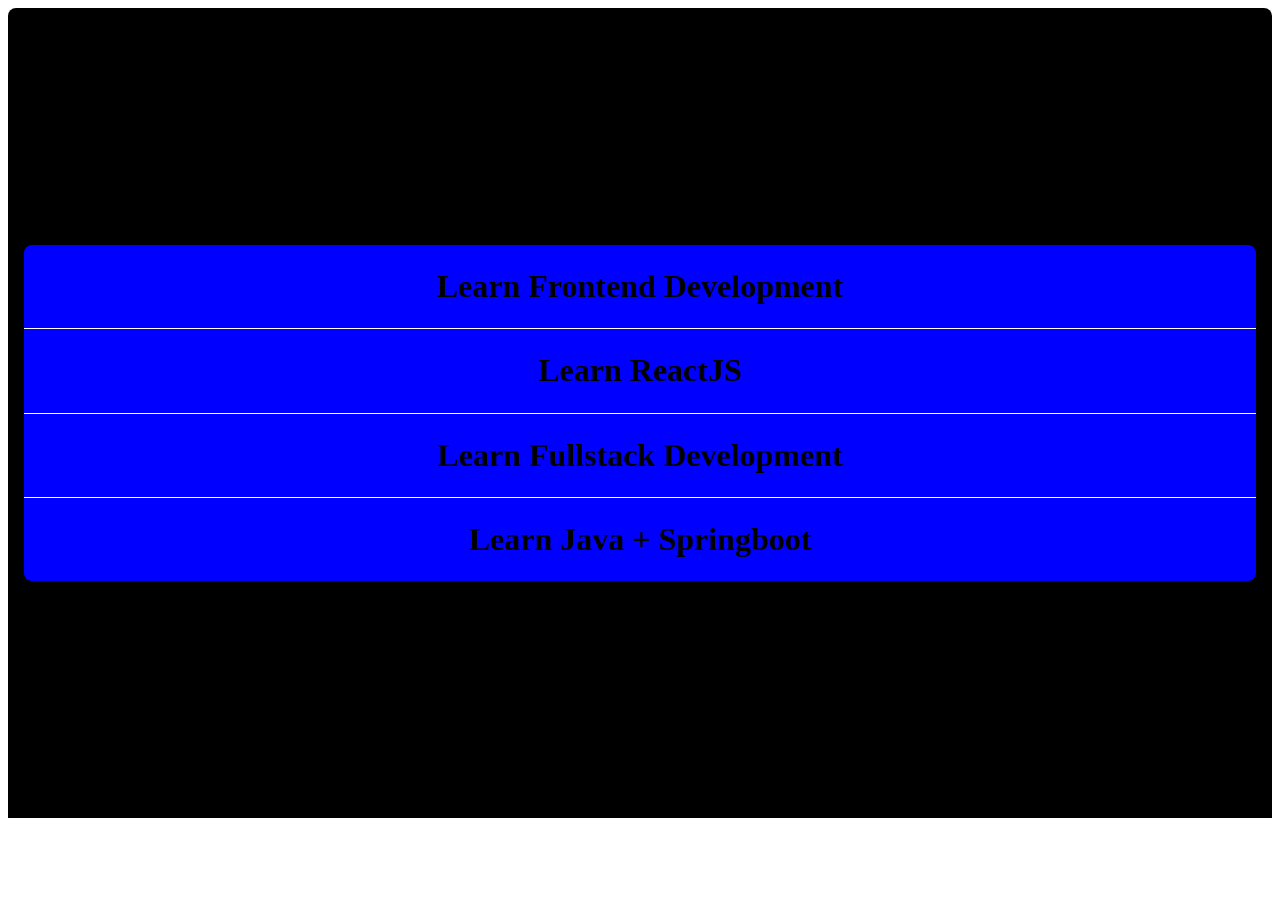
<file: Accordion/index.html>
<!DOCTYPE html>
<html lang="en">
<head>
    <meta charset="UTF-8">
    <meta name="viewport" content="width=device-width, initial-scale=1.0">
    <title>Accordion</title>
    <link rel="stylesheet" href="style.css">
</head>
<body>
    <div class="container">
        <div class="accordion">
            <div class="accordion-header">
                <h1>Learn Frontend Development</h1>
                <p class="accordion-body">
                   This is Frontend Tutorial.
                </p>
            </div>
        </div>
           <div class="accordion">
            <div class="accordion-header">
                <h1>Learn ReactJS</h1>
                <p class="accordion-body">
                   This is ReactJs library Tutorial.
                </p>
            </div>
        </div>
           <div class="accordion">
            <div class="accordion-header">
                <h1>Learn Fullstack Development</h1>
                <p class="accordion-body">
                   This is fullstack Tutorial.
                </p>
            </div>
        </div>
           <div class="accordion">
            <div class="accordion-header">
                <h1>Learn Java + Springboot</h1>
                <p class="accordion-body">
                   This is Java And SpringBoot Tutorial.
                </p>
            </div>
        </div>
    </div>
</body>
<script src="index.js"></script>
</html>
</file>
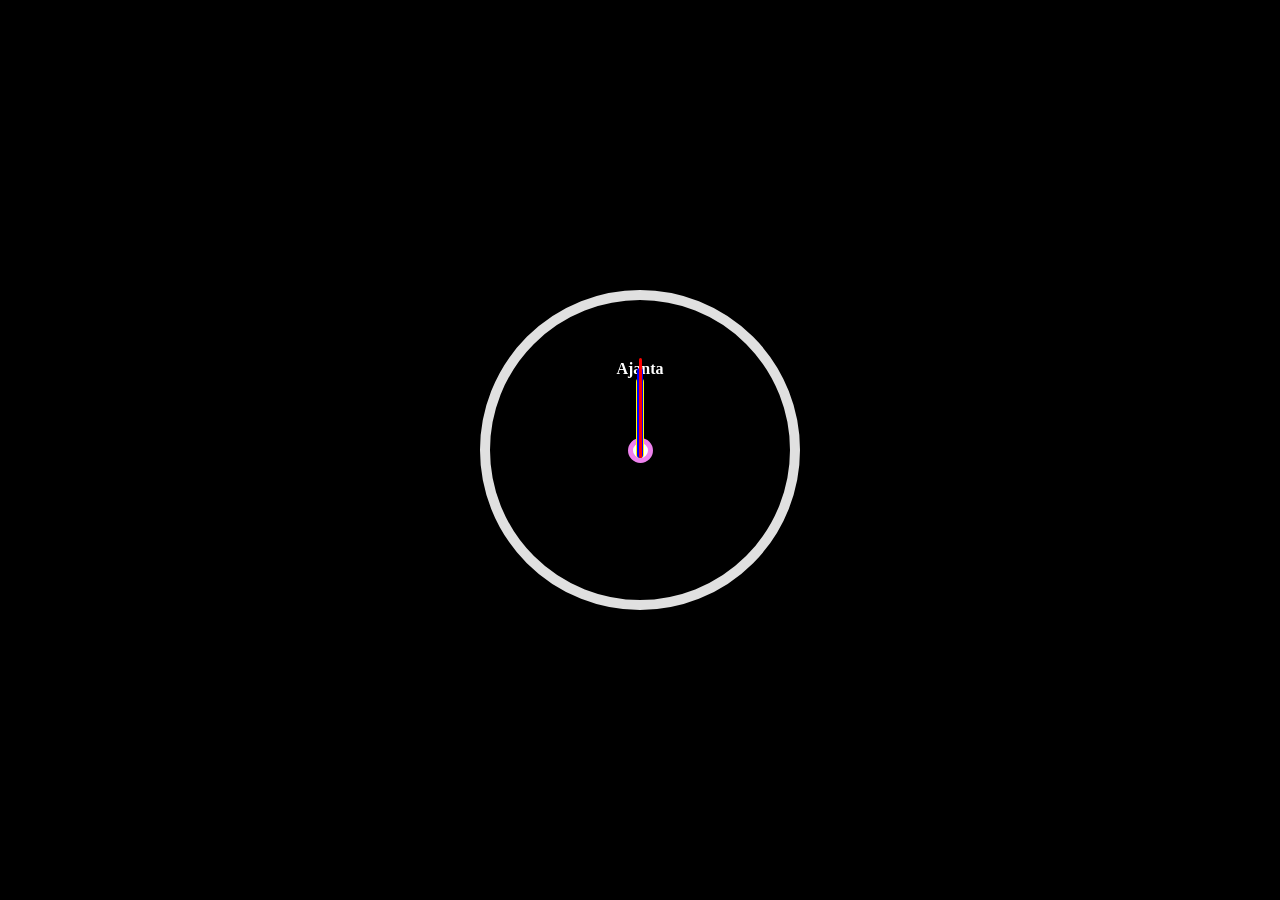
<file: AnalogClock/index.html>
<!DOCTYPE html>
<html lang="en">
<head>
    <meta charset="UTF-8">
    <meta name="viewport" content="width=device-width, initial-scale=1.0">
    <title>Analog Clock</title>
    <link rel="stylesheet" href="styles.css">
</head>
<body>
    <div class="container">
        <div class="clockContainer">
            <h4>Ajanta</h4>
            <div class="clock">
                <div id="hour" class="handH"></div>
                <div id="min" class="handM"></div>
                <div id="second" class="handS"></div>
            </div>
        </div>

    </div>
</body>
<script src="index.js"></script>
</html>
</file>
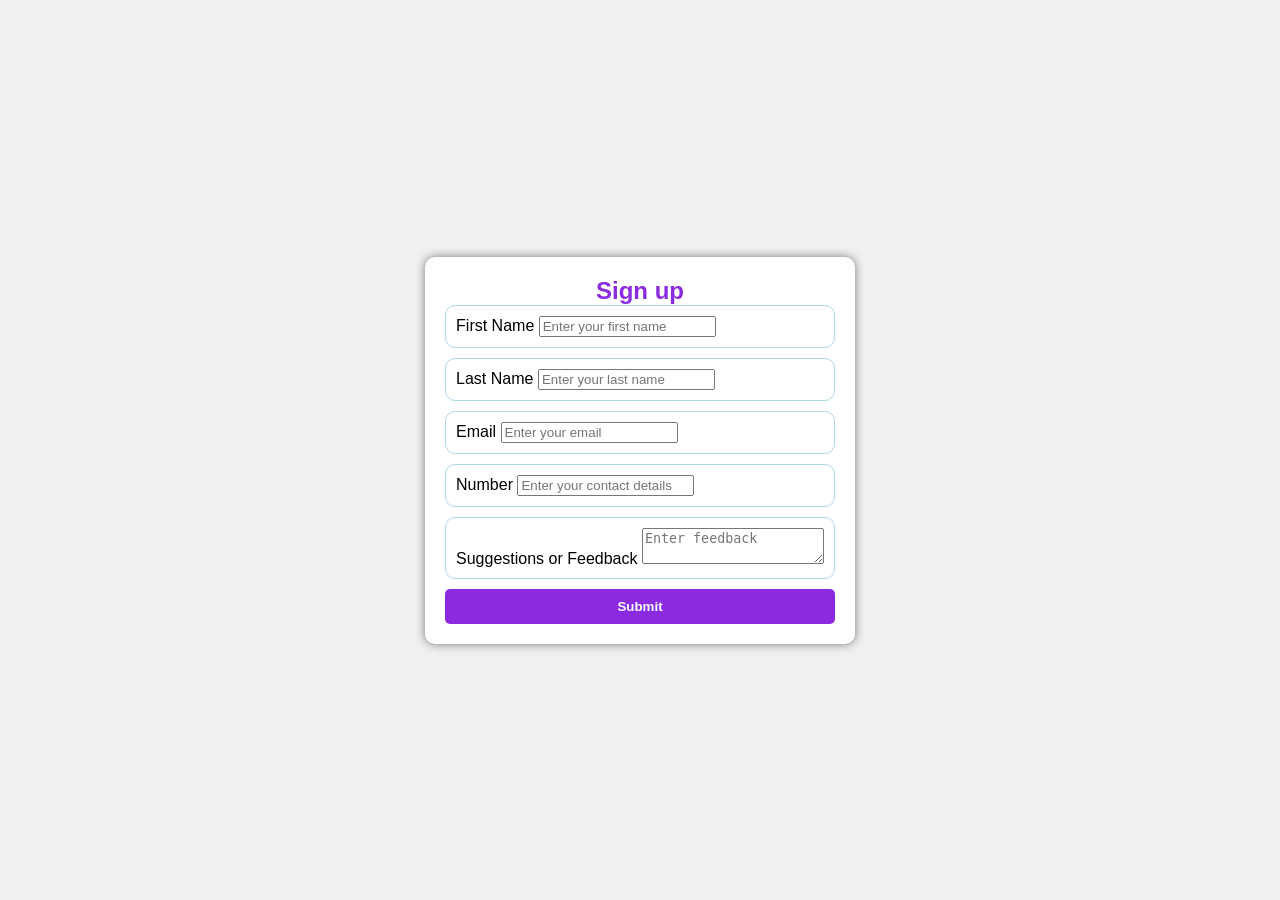
<file: Contact-Form/index.html>
<!DOCTYPE html>
<html lang="en">
<head>
    <meta charset="UTF-8">
    <meta name="viewport" content="width=device-width, initial-scale=1.0">
    <title>Sign Up Form</title>
    <link rel="stylesheet" href="style.css">
</head>
<body>
    <div class="container">
        <form id="contactForm">
            <h2> Sign up </h2>
            <div class="fName">
                <label for="first Name">First Name</label>
                <input type="text" id="firstName" placeholder="Enter your first name" >
                <span class="err" id="fNameErr"></span>
            </div>
            <div class="lName">
                <label for="last Name">Last Name</label>
                <input type="text" id="lastName" placeholder="Enter your last name">
                <span class="err" id="lNameErr"></span>
            </div>
            <div class="mail">
                <label for="email">Email</label>
                <input type="email" id="email" placeholder="Enter your email">
                <span class="err" id="emailErr"></span>
            </div>
            <div class="mob">
                <label for="mobile numner">Number</label>
                <input type="number" id="mobile"  placeholder="Enter your contact details">
                <span class="err" id="mobNumberErr"></span>
            </div>
            <div class="feedback">
                <label for="feedback">Suggestions or Feedback</label>
                <textarea type="text" id="feedback" placeholder="Enter feedback" ></textarea>
            </div>
            <button class="submitBtn">Submit</button>
        </form>
    </div>
    <script src="index.js"></script>
</body>
</html>
</file>
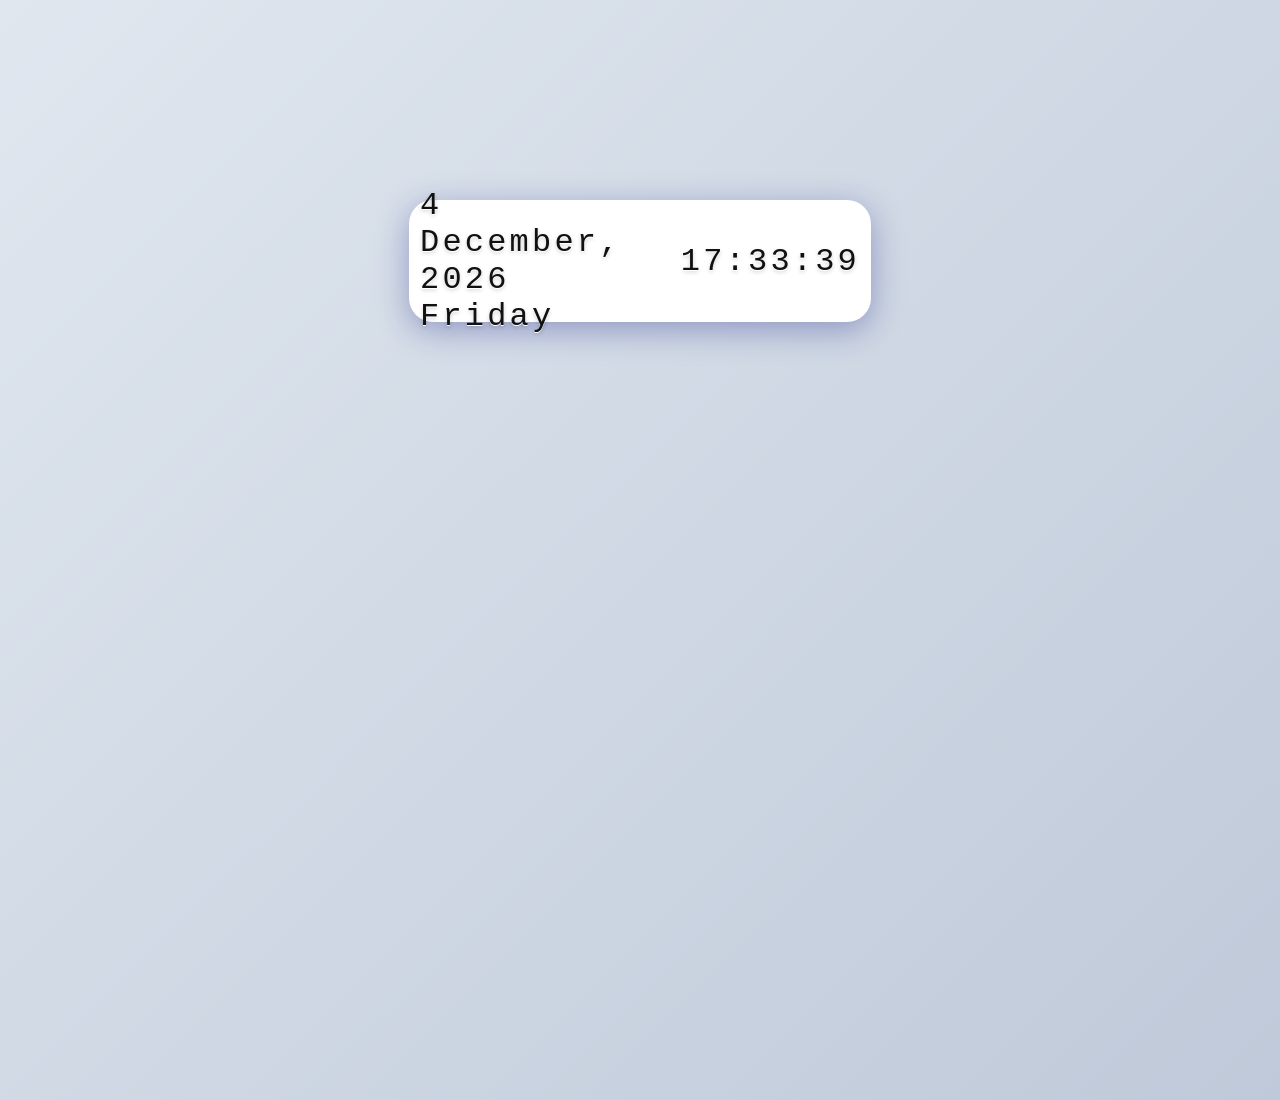
<file: DigitalClock/index.html>
<!DOCTYPE html>
<html lang="en">
<head>
    <meta charset="UTF-8">
    <meta name="viewport" content="width=device-width, initial-scale=1.0">
    <title>Document</title>
    <link rel="stylesheet" href="style.css">
</head>
<body>
    <div id="DigitalClock" class="container">
        <div id="YMD" class="ymd"></div>
        <div id="timing" class="hms"></div>
    </div>
    <script src="index.js"></script>
</body>
</html>
</file>
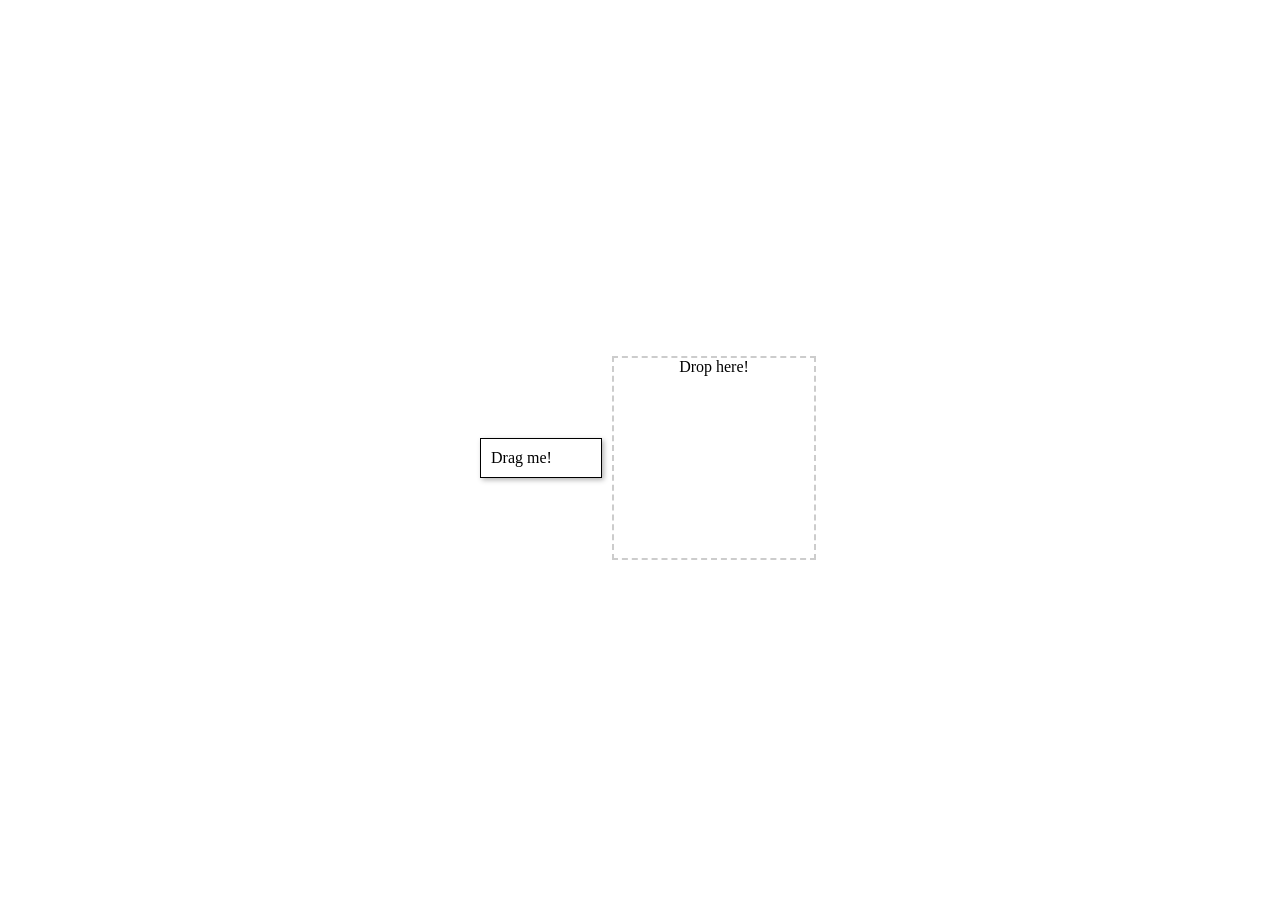
<file: DragAndDrop/index.html>
<!DOCTYPE html>
<html lang="en">
<head>
    <meta charset="UTF-8">
    <meta name="viewport" content="width=device-width, initial-scale=1.0">
    <title>Drag And Drop</title>
    <link rel="stylesheet" href="style.css">
</head>
<body>
    <div id="container"></div>
    <script src="index.js"></script>
</body>
</html>
</file>
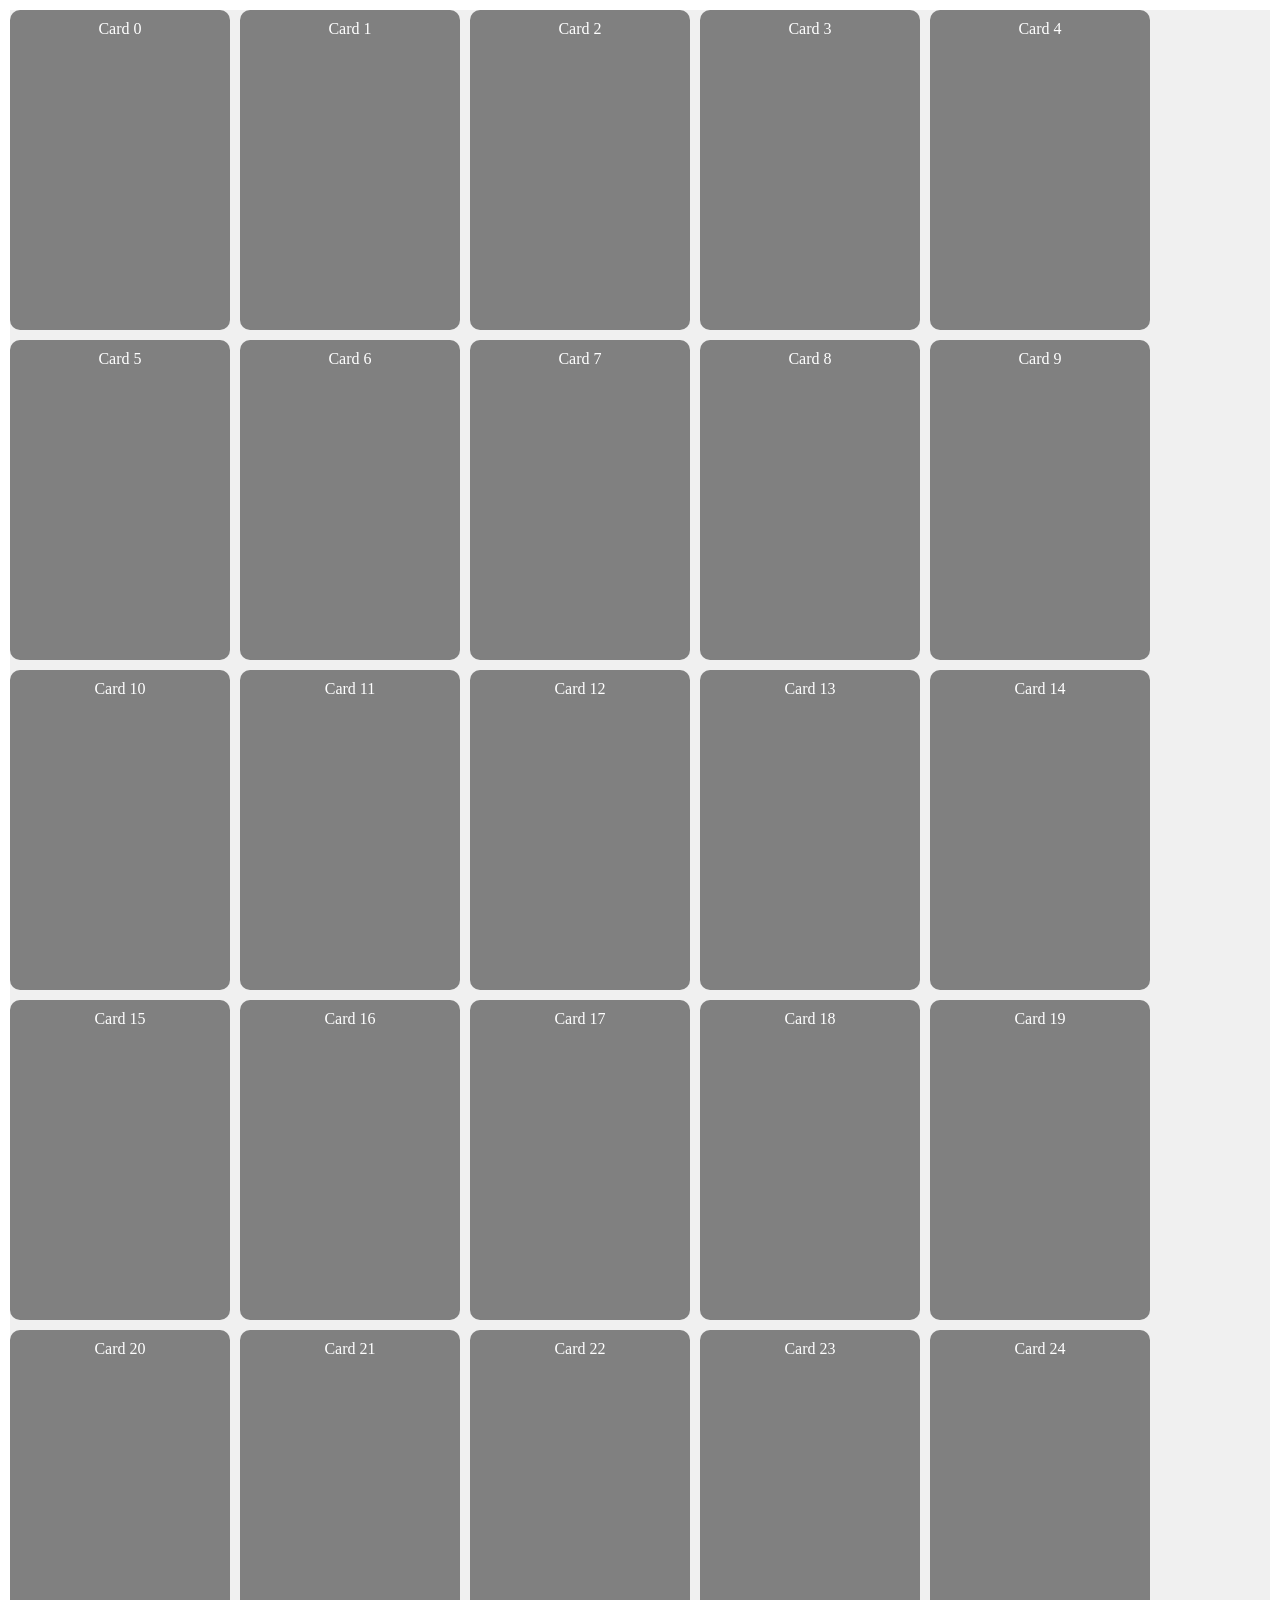
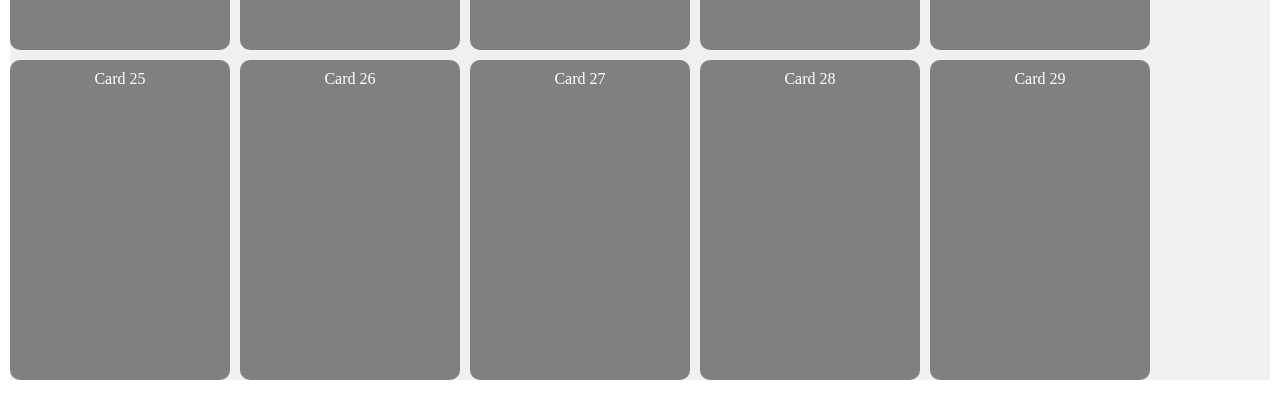
<file: InfiniteScroll-IntersectionObserver/index.html>
<!DOCTYPE html>
<html lang="en">
<head>
    <meta charset="UTF-8">
    <meta name="viewport" content="width=device-width, initial-scale=1.0">
    <title>Infinite Scroll Using Intersectin Observer</title>
    <link rel="stylesheet" href="styles.css">

</head>
<body>
    <div class="container"></div>
    <div id="watchEndOfDocument"></div>
    <script src="index.js"></script>
</body>
</html>
</file>
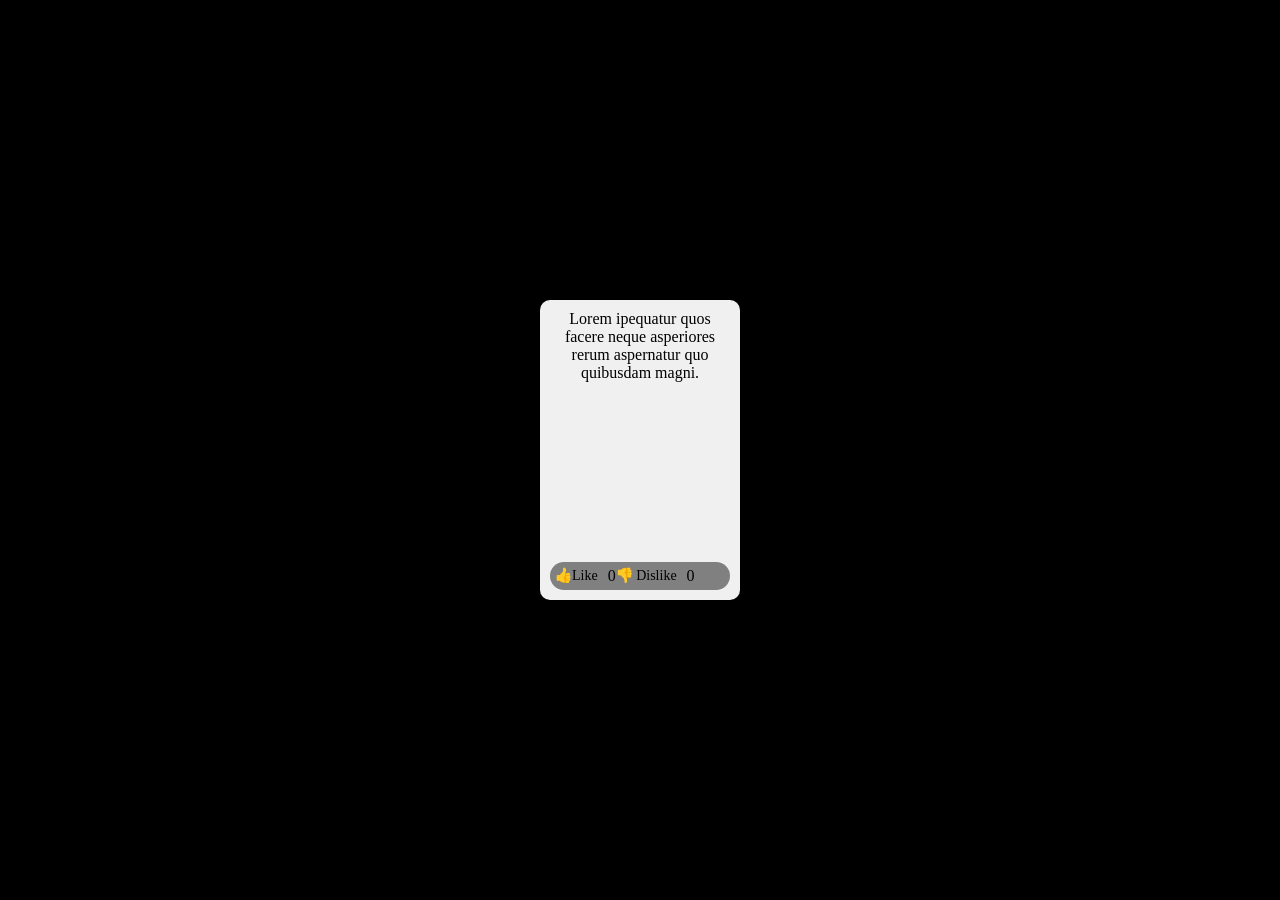
<file: LikeButton/index.html>
<!DOCTYPE html>
<html lang="en">
<head>
    <meta charset="UTF-8">
    <meta name="viewport" content="width=device-width, initial-scale=1.0">
    <title>Like Button</title>
    <link rel="stylesheet" href="style.css">
</head>
<body>
    <!-- defer used to load the script in backgorund and runs it after
      the DOM is fully parsed-->
    <script src="script.js" defer></script>
    <div class="container">
        <div id="post" class="post">
            <p>Lorem ipequatur quos facere neque asperiores rerum aspernatur quo quibusdam magni.</p>
            <footer class="footer">
                <span id="likeButton">👍Like</span>
                <span id="likeCount">0</span>
                <span id="dislikeButton">👎 Dislike</span  >        
                <span id="dislikeCount">0</span>
            </footer>
        </div>
    </div>
</body>
</html>
</file>
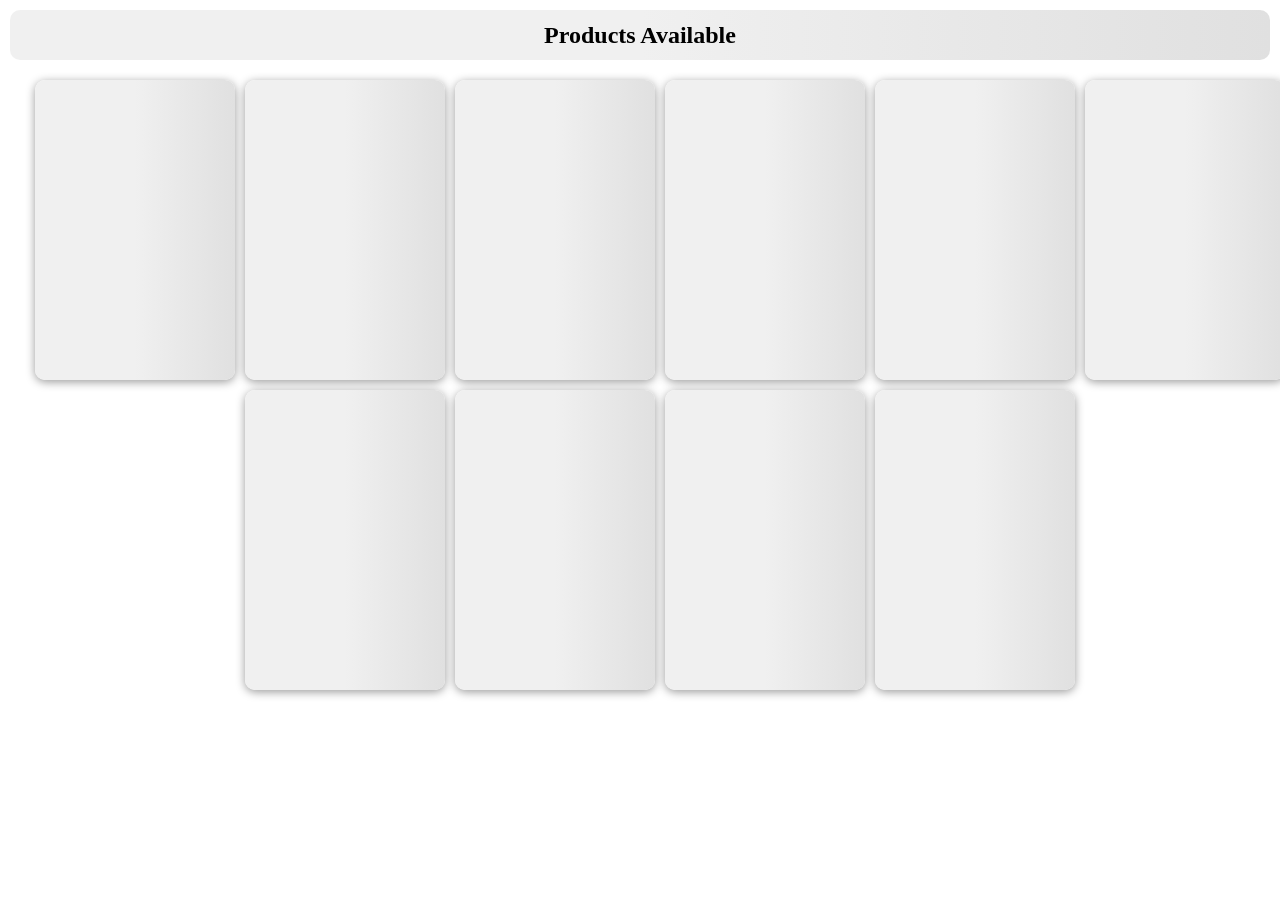
<file: SkeletonLoader/index.html>
<!DOCTYPE html>
<html lang="en">
<head>
    <meta charset="UTF-8">
    <meta name="viewport" content="width=device-width, initial-scale=1.0">
    <title>Skeleton Loader</title>
    <link rel="stylesheet" href="style.css">
</head>
<body>
    <header class="header">Products Available</header>
    <div class="container" id="container">
        <!-- <div class="card"></div> -->
    </div>
    <script src="script.js"></script>
    
</body>
</html>
</file>
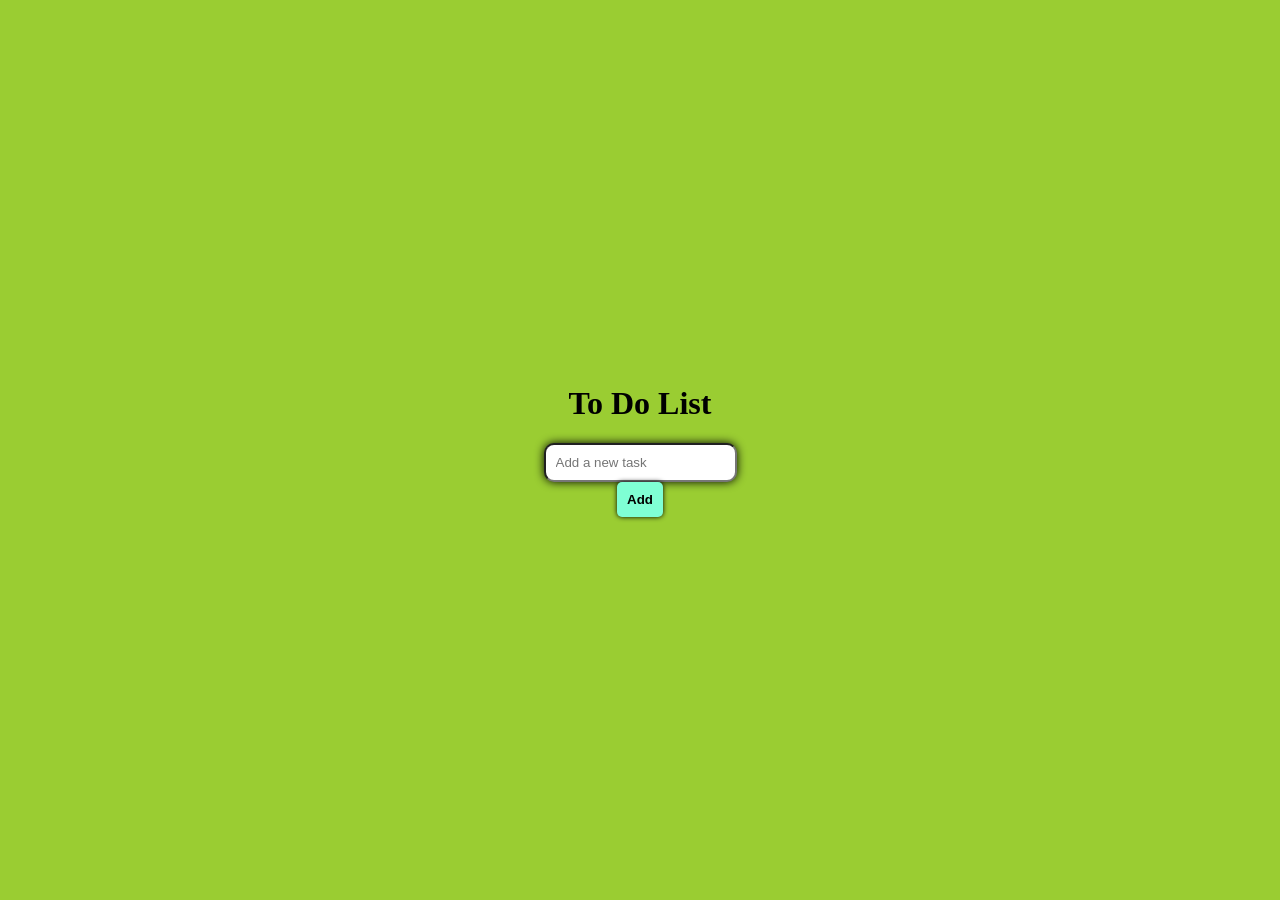
<file: ToDoList/index.html>
<!DOCTYPE html>
<html lang="en">
<head>
    <meta charset="UTF-8">
    <meta name="viewport" content="width=device-width, initial-scale=1.0">
    <title>ToDoList</title>
    <link rel="stylesheet" href="style.css">
</head>
<body>
    <div class="container">
    <h1>To Do List</h1>
    <input class="box" type="text" id="taskInput" required placeholder="Add a new task">
    <button class="addBtn" id="btnAdd">Add</button>
    <div id="newTaskContainer" class="container2">
        
    </div>
</body>
<script src="index.js"></script>
</html>
</file>
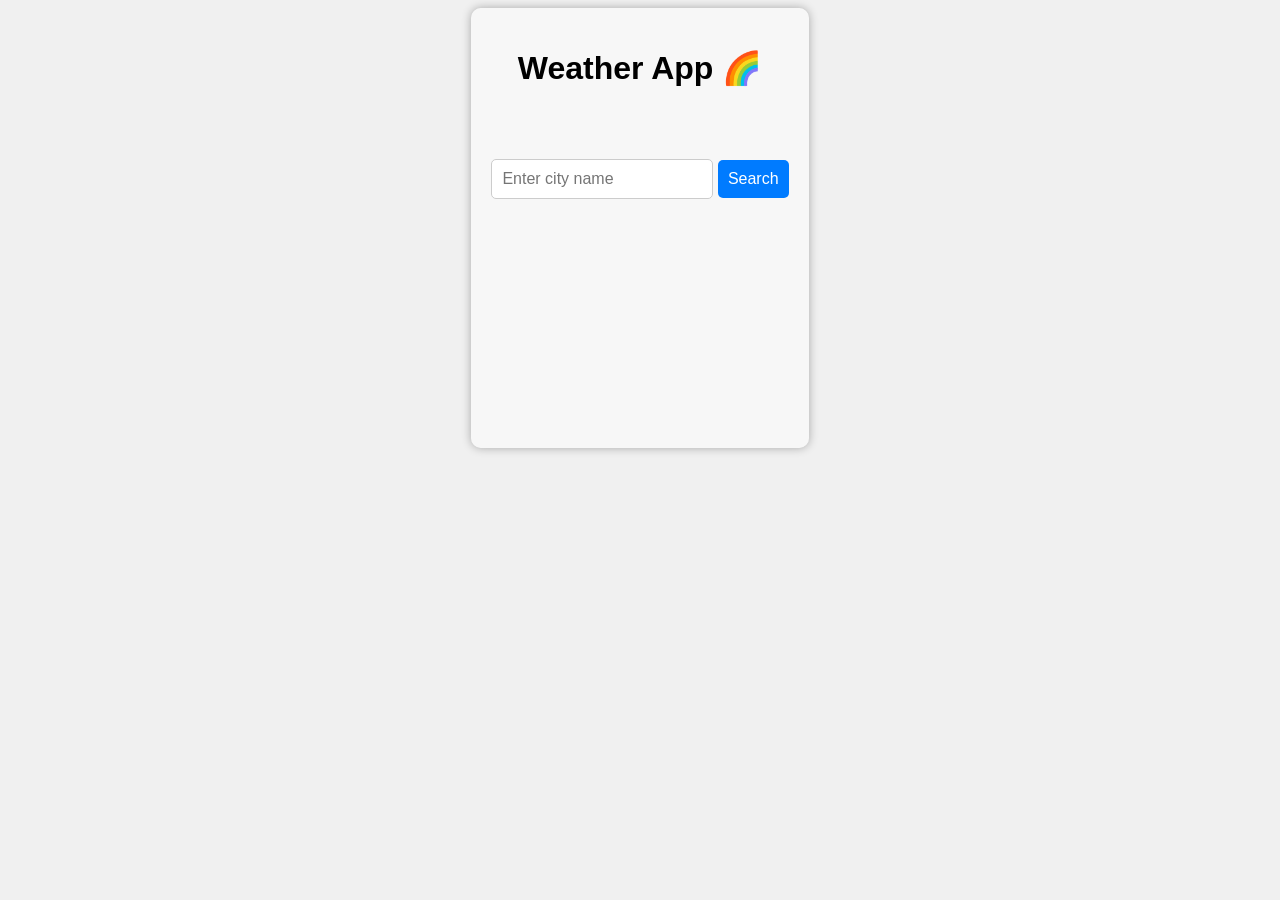
<file: WeatherApp/index.html>
<!DOCTYPE html>
<html lang="en">
<head>
    <meta charset="UTF-8">
    <meta name="viewport" content="width=device-width, initial-scale=1.0">
    <title>Weather App</title>
    <link rel="stylesheet" href="styles.css"/>
</head>
<body>
    <div class="container">
        <h1>Weather App 🌈</h1>
        <div id="city">
            <input type="text" id="cityInput" class="input" placeholder="Enter city name">
            <button id="searchButton" class="btn">Search</button>
        </div>
        <div class="data">
            <h2 id="cityName"></h2>
            <span id="temp"></span>
            <p id="details"></p>
            <p id="windSpeed"></p>
            <p id="humidity"></p>
        </div>
    </div>
    <script src="index.js"></script>
</body>
</html>
</file>
<file: Accordion/style.css>
body {
    margin:0;
    padding:0;
}

.container{
    height:90vh;
    background-color: black;
    margin:0.5rem 0.5rem;
    display:flex;
    flex-direction:column;
    justify-content: center;
    text-align: center;
    overflow: hidden
}
.container:first-child {
    border-radius: 0.5rem 0.5rem 0 0;
}
.container:last-child {
    border-radius: 0 0 0.5rem 0.5rem;
}

.accordion:first-child {
    border-radius: 0.5rem 0.5rem 0 0;
}
.accordion:last-child {
    border-radius: 0 0 0.5rem 0.5rem;
}

.accordion{
    background-color:blue;
    margin: 0rem 1rem 0rem 1rem; 
    padding: 0.1rem;
}
.accordion:not(:last-child){
    border-bottom:  1px solid white;
};

.accordion-header {
   color:white;
}
.accordion-header:hover, :active {
   color:darkgoldenrod;
   cursor: pointer;
   transition: 0.2s ease-out;
}

.accordion-body {
    display: none;
}
.accordion-body.active {
    display: block;
    padding:1rem;
    background-color:aquamarine;
    transition: 0.2s ease-out;
}
</file>
<file: AnalogClock/styles.css>
* {
    margin: 0;
    padding: 0;
}

/* to center big circle */
.container {
    height: 100vh;
    width: 100vw;
    display: flex;
    align-items: center;
    justify-content: center;
    background-color: black;
}
.clockContainer {
    border-radius: 50%;
    height:300px;
    width:300px;
    border:10px solid rgba(255, 255, 255, 0.879);
    
    /*to center small circle*/
    display: flex;
    align-items: center;
    justify-content: center;
}
.clockContainer h4 {
    position: absolute;
    top: 40%;;
    color: white;
}

.clock {
    height: 15px;
    width: 15px;
    position: absolute;
    background-color: white;
    border-radius: 50%;
    border: 5px solid violet;
    /* to center the clock hands */
    display: flex;
    align-items: flex-end;
    justify-content: center;
    z-index: 10;
}

.handH {
    position: absolute;
    width: 8px;
    height: 80px;
    background-color: yellow;
    border-radius: 8px;
     transform-origin: bottom center;
     z-index: 2;
}
.handM {
    position: absolute;
    width: 6px;
    height: 90px;
    background-color: blue;
    border-radius: 8px;
    transform-origin: bottom center;
    z-index: 2; 
}
.handS {
    position: absolute;
    width: 3px;
    height: 100px;
    background-color: red;
    border-radius: 8px;
    transform-origin: bottom center;
    z-index: 2;
}
</file>
<file: Contact-Form/style.css>
* {
    margin: 0;
}

.container {
    background-color: #f0f0f0;
    height: 100vh;
    width: 100vw;
    display: flex;
    justify-content: center;
    align-items: center;
    margin: 10px, auto;
}
#contactForm {
    background-color: #fff;
    padding: 20px;
    border-radius: 10px;
    box-shadow: 0 0 10px rgba(0, 0, 0, 0.5);
    font-family: Arial, sans-serif;
    display: flex;
    flex-direction: column;
}

h2 {
    text-align: center;
    color: blueviolet;
    font-weight: 800;
}
#contactForm > div {
    font-weight: 400;
    padding: 10px;
    border: 1px solid lightblue;
    border-radius: 10px;
    margin-bottom: 10px;
    &:hover{
        background-color:blueviolet ;
        color: #fff;
    }
    transition: all 0.5s ease-in-out;
}

.submitBtn {
    background-color: blueviolet;
    color: white;
    padding: 10px;
    border: none;
    border-radius: 5px;
    cursor: pointer;
    font-weight: 600;

}
</file>
<file: DigitalClock/style.css>
/* body{
    margin: 0;
    padding: 0;
 }

.container {
    width: 200px;
    height: 200px;
    display: flex;
    justify-content: center;
    align-items: center;
    box-shadow: 0 0 10px rgba(0, 0, 0, 0.5);
    margin: 300px auto;
    background-color: black;
    color: white;
    font-weight: bolder;
} */

body {
    margin: 0;
    padding: 0;
    background: linear-gradient(135deg, #e0e7ef 0%, #bfc9d9 100%);
    min-height: 100vh;
}

.container {
    width: 460px;
    height: 120px;
    display: flex;
    justify-content: center;
    align-items: center;
    margin: 200px auto;
    background: rgba(255, 255, 255, 255);
    box-shadow: 0 8px 32px 0 rgba(31, 38, 135, 0.37);
    backdrop-filter: blur(8px);
    -webkit-backdrop-filter: blur(8px);
    border-radius: 24px;
    border: 1.5px solid rgba(255, 255, 255, 0.25);
}

.ymd, .hms {
    font-family: 'Digital-7', 'Orbitron', 'Consolas', monospace;
    font-size: 2rem;
    color: #111;
    letter-spacing: 0.1em;
    text-shadow: 0 1px 0 #fff, 0 2px 4px rgba(0,0,0,0.2);
    user-select: none;
    padding: 10px;
}
</file>
<file: DragAndDrop/style.css>
#container {
    height: 100vh;
    width: 100vw;
   display: flex;
   justify-content: center;
    align-items: center;
    column-gap: 10px;

}
</file>
<file: InfiniteScroll-IntersectionObserver/styles.css>
* {
    margin: 0px;
}

.container {
    display: flex;
    flex-wrap: wrap;
    align-items: center;
    margin: 10px;
    gap: 10px;
    background-color: #f0f0f0;
}
.card {
    width: 200px;
    height: 300px;
    border-radius: 10px;
    background-color: grey;
    color: white;
    padding: 10px;
    text-align: center;
}

#watchEndOfDocument {
    margin: 0px;
    height: 10px;
}
</file>
<file: LikeButton/style.css>
* {
    box-sizing: border-box;
    margin: 0;
    padding: 0;
}
.container {
    display: flex;
    align-items: center;
    justify-content: center;
    height: 100vh;
    width: 100vw;
    background-color: #000
}

.post{
    height: 300px;
    width: 200px;
    background-color: #f0f0f0;
    border-radius: 10px;
    padding: 10px;
    text-align: center;
}

.footer {
    display: flex;
    margin-top: 100%;
    padding: 5px;
    background-color: grey;
    border-radius: 15px;

}

#likeButton, #dislikeButton {
    cursor: pointer;
    font-size: 14px;
    margin-right: 10px;
}
.liked {
    color: skyblue
}

.disliked {
    color: red
}
</file>
<file: SkeletonLoader/style.css>
* {
    margin: 0;
    padding:0;
}
.header {
    height: 50px;
    display: flex;
    margin: 10px;
    border-radius: 10px;
    justify-content: center;
    align-items: center;
    /* background-color: #f0f0f0; */
    background: linear-gradient(
        90deg,
        #f0f0f0 25%,
        #e0e0e0 50%,
        #f0f0f0 75%
    );
    font-size: 24px;
    font-weight: bolder;
    box-sizing: border-box;
    animation: shimmer 3s  linear alternate;
    background-size: 200% 100%;

}

.container {
    width:100%;
    height: 100%;
    display: flex;
    flex-wrap: wrap;
    margin: 10px;
    padding: 10px;
    justify-content: center;
    align-items: center;
    gap: 10px;
}

.card {
    width: 200px;
    height: 300px;
    /* background: #f0f0f0; */
    background: linear-gradient(
        90deg,
        #f0f0f0 25%,
        #e0e0e0 50%,
        #f0f0f0 75%
    );
    background-size: 200% 100%;
    border-radius: 10px;
    box-shadow: 0 2px 10px rgba(0, 0, 0, 0.4);
    animation: shimmer 1.5s infinite linear alternate;
}

@keyframes shimmer {
    0% {
        background-position: -200% 0;

    }
    100% {
        background-position: 200% 0;
    }
}
</file>
<file: ToDoList/style.css>
body {
    margin:0;
}
.container {
    display: flex;
    justify-content: center;
    align-items: center;
    height: 100vh;
    flex-direction: column;
    background-color: yellowgreen;
}

.box {
    background-color: white;
    border-radius: 10px;
    box-shadow: 0 0 10px #000;
    padding: 10px;
    display: flex;
}

.addBtn {
    padding:10px;
    background-color: aquamarine;
    color: black;
    border: none;
    border-radius: 5px;
    font-weight: bolder;
    box-shadow: 0 0 5px #000;
    cursor: pointer
}
.delBtn {
    padding:5px;
    border-radius: 10px;
    background-color: red;
    color: black;
    font-weight: bolder;
    cursor: pointer;
    box-shadow: 0 0 5px #000;
    border: none;
}

.container2 {
    display: flex;
    margin-top: 20px;
}

.editBtn {
    padding:5px;
    border-radius: 10px;
    background-color: blue;
    color: white;
    font-weight: bolder;
    cursor: pointer;
    box-shadow: 0 0 5px #000;
    border: none;
}

.newTaskStyle {
    background-color: white;
    border-radius: 10px;
    box-shadow: 0 0 10px #000;
    padding: 10px;
    margin: 5px;
    width: 200px;
    text-align: center;
    font-weight: bold;
    color: black;
    display: flex;
    gap: 10px;
    justify-content: center;
}
</file>
<file: WeatherApp/styles.css>
body {
    display: flex;
    align-items: center;
    justify-content: center;
    background-color: #f0f0f0;
    flex-direction: row;
    font-family: Arial, Helvetica, sans-serif;
    background-image: url('https://media.istockphoto.com/id/2211520208/photo/sun-rays-through-storm-clouds-over-mountains-in-colorado.webp?a=1&b=1&s=612x612&w=0&k=20&c=HGX0zUG6vaKUym_apnGSd2iWgse8aZHp-8Z9y8j8toU=');
    background-repeat: no-repeat;
    background-size: cover;

}

.container {
    max-width: 400px;
    min-height: 400px;
    background-color: rgba(255,255,255,0.5);
    border-radius: 10px;
    box-shadow: 0 0 10px rgba(0,0,0,0.3);
    display: flex;
    flex-direction: column;
    align-items: center;
    padding: 20px;
    gap: 50px;  
}

.input {
    padding: 10px;
    border: 1px solid #ccc;
    border-radius: 5px;
    font-size: 16px;
}

.btn {
    padding: 10px;
    background-color: #007bff;
    color: white;
    border: none;
    border-radius: 5px;
    cursor: pointer;
    font-size: 16px;
}

.data {
    text-align: center;
    display: flex;
    flex-direction: column;
    font-size: medium;
    font-weight:bolder
}
</file>
